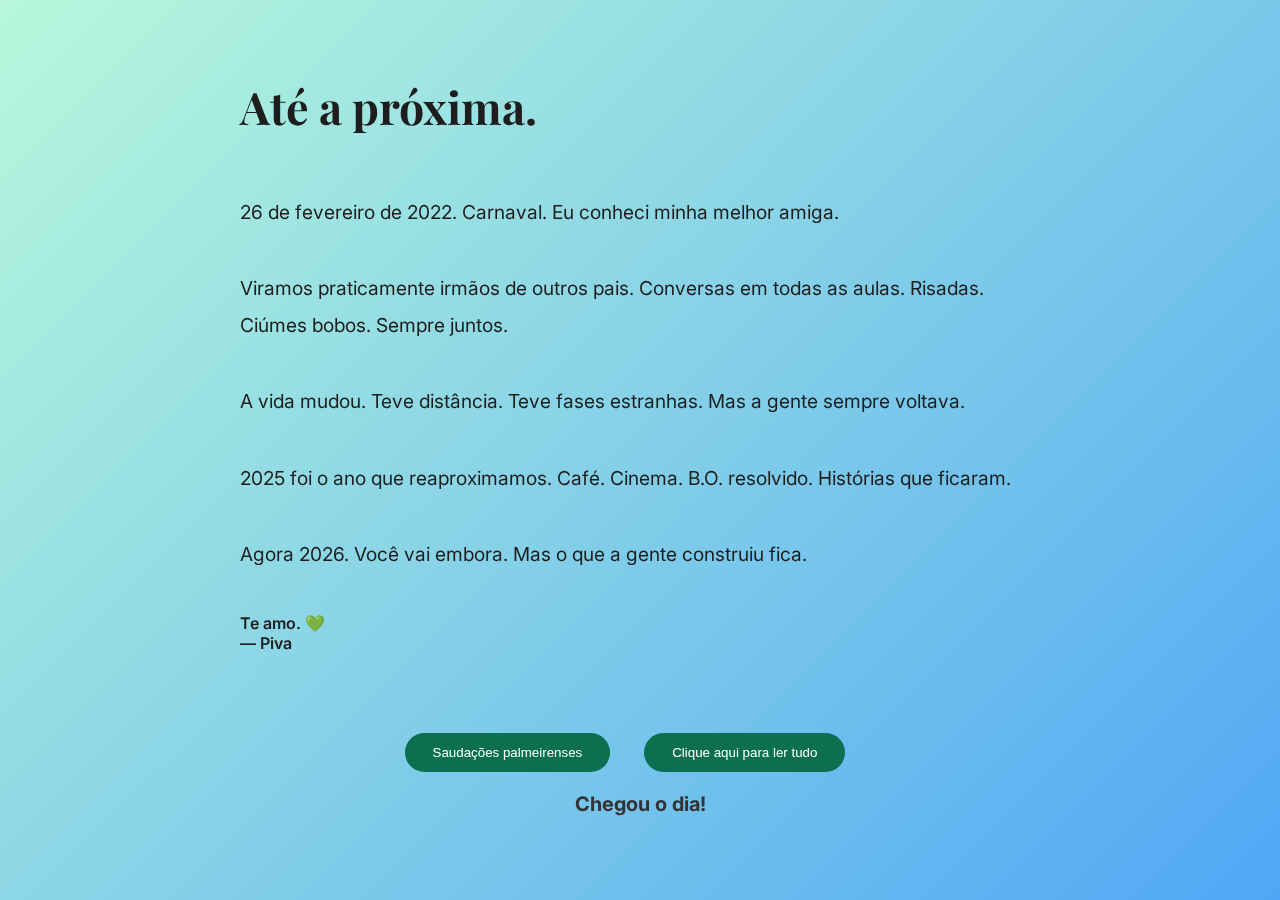
<file: index.html>
<!DOCTYPE html>
<html lang="pt-BR">

<head>
    <meta charset="UTF-8">
    <meta name="viewport" content="width=device-width, initial-scale=1.0">
    <title>Até a próxima</title>

    <link
        href="https://fonts.googleapis.com/css2?family=Playfair+Display:wght@500;600&family=Inter:wght@300;400;500&display=swap"
        rel="stylesheet">

    <link rel="shortcut icon" type="imagex/png" href="img/favicon.ico">
    <link rel="stylesheet" href="style.css">


</head>

<body>
    <div class="fade-section" id="main">
        <div class="container">
            <h1>Até a próxima.</h1>

            <p>
                26 de fevereiro de 2022.
                Carnaval.
                Eu conheci minha melhor amiga.
            </p>

            <p>
                Viramos praticamente irmãos de outros pais.
                Conversas em todas as aulas.
                Risadas.
                Ciúmes bobos.
                Sempre juntos.
            </p>

            <p>
                A vida mudou.
                Teve distância.
                Teve fases estranhas.
                Mas a gente sempre voltava.
            </p>

            <p>
                2025 foi o ano que reaproximamos.
                Café. Cinema. B.O. resolvido.
                Histórias que ficaram.
            </p>

            <p>
                Agora 2026.
                Você vai embora.
                Mas o que a gente construiu fica.
            </p>

            <div class="signature">
                Te amo. 💚 <br>
                — Piva
            </div>
        </div>
    </div>


    <div id="fullText" class="fade-section hidden">
        <div class="textComplete">
            <h1>Maria Rita</h1>

            <p>
                Eu já quis ter essa conversa com vc há muito tempo, mas nunca soube como. Agora que você realmente vai
                embora, acho que preciso falar. Cresci muito tempo morando apenas com meu pai, e homem com homem
                demonstra
                amor de formas diferentes. Com isso, nunca fui acostumado a falar que amo alguém nem a demonstrar muito
                carinho. Minha forma de demonstrar é perturbando, xingando e enchendo o saco kkkk, sei que vc já sabe
                disso
                (ou espero que saiba).
            </p>

            <p>
                Dia 26 de fevereiro de 2022, carnaval, eu não era uma pessoa muito sociável, e nesse dia tinha muita
                gente
                que eu não conhecia, mas conheci você, minha melhor amiga. Na época, eu me aproximei porque queria ficar
                com
                você kkkk, mas vc namorava e eu não achava certo dar em cima de você.
            </p>

            <p>
                Depois disso acabamos ficando muito próximos e virando praticamente irmãos de outros pais. Conversávamos
                durante todas as aulas, eu até comecei a namorar sua amiga (o que não deu muito certo kkkkk) e você a
                ficar
                com o Henrique. Nunca te falei isso, mas eu odiava a ideia de vc ficar com ele. Você era minha melhor
                amiga,
                e ele meu melhor amigo. Eu tinha passado por algumas experiências ruins com amizades, de ser apenas
                deixado
                de lado, e tinha medo de que isso pudesse acontecer de novo, mas, pelo contrário, nos tornamos ainda
                mais
                próximos.
            </p>

            <p>
                Nos formamos na escola e, no ano seguinte, eu estava na faculdade e você trabalhando. Nos afastamos um
                pouco
                no meio desse ano. Você arrumou um namorado extremamente estranho e perturbado (acho que foi nesse ano
                mesmo, não achei nenhum registro de quando foi) kkkkk, sorte que conseguiu se livrar dele.
            </p>

            <p>
                Nos reaproximamos no final de 2024 (depois que largou o cara bizarro) e, um tempo depois, o estrume que
                se
                dizia meu "amigo" (ele nunca tinha conversado comigo kkkk) começou a conversar com você, mas podemos
                esquecer ele.
            </p>

            <p>
                Em 2025 foi o ano em que mais ficamos próximos (tirando a escola). Conversávamos bastante pelo WhatsApp,
                eu
                ajudava a resolver seus B.O. com o namoro, saímos pra tomar café, ir ao cinema, fomos a festas, você até
                ficou com meu primo em uma delas kkkkk...
            </p>

            <p>
                Agora, em 2026, temos que aproveitar o pouco tempo que resta pra vc ir embora. Não vou mentir, chorei
                enquanto escrevia e lembrava de todos os momentos que tivemos juntos. Saiba que, sempre que precisar,
                estarei pronto pra te ajudar com o que for. Obrigado por fazer parte da minha vida por esses anos, eles
                foram os melhores que já tive.
            </p>

            <p>

                Não sou muito de escrever, mas dessa vez consegui até um "ler mais" no WhatsApp kkkkk. E como em Velozes
                e
                Furiosos:
            </p>

            <p>
                <b>
                    Não vou me despedir, pois nunca é um adeus.
                </b>
            </p>

            <p>
                <b>
                    Te amo. 💚 <br>
                    — Piva
                </b>
            </p>
            <p>
                <b>
                    Saudações palmeirenses.
                </b>
            </p>

        </div>
    </div>

    <div id="buttons">
        <button onclick="celebrate()">Saudações palmeirenses</button>
        <button onclick="textComplete()" id="toggleBtn">Clique aqui para ler tudo</button>
        <button id="whatsBtn" onclick="sendMessage()" class="hidden">Clique aqui para salvar esse texto</button>
    </div>

    <div id="contador"></div>
    <script src="script.js"></script>
</body>

</html>
</file>
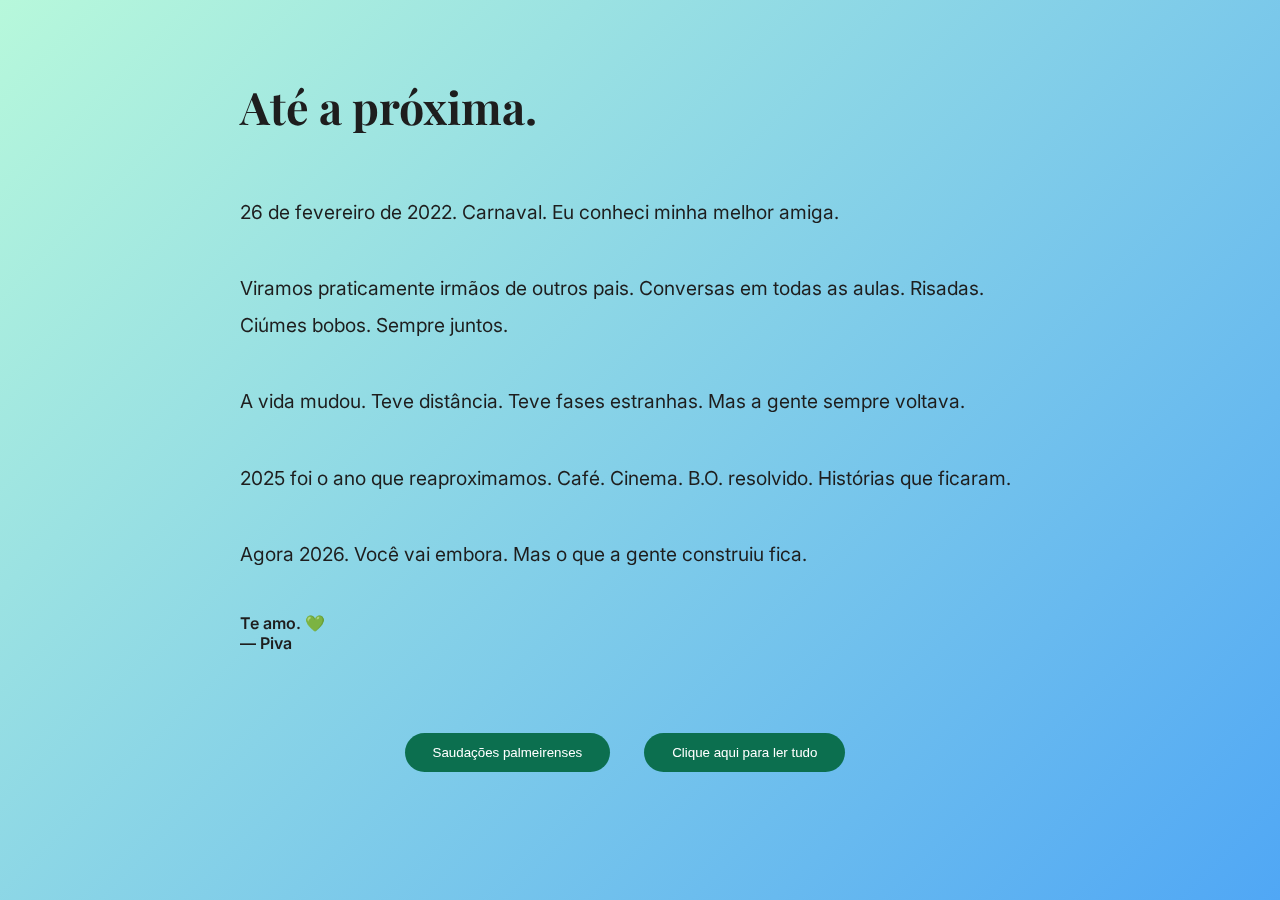
<file: tchau.html>
<!DOCTYPE html>
<html lang="pt-BR">

<head>
    <meta charset="UTF-8">
    <meta name="viewport" content="width=device-width, initial-scale=1.0">
    <title>Até a próxima</title>

    <link
        href="https://fonts.googleapis.com/css2?family=Playfair+Display:wght@500;600&family=Inter:wght@300;400;500&display=swap"
        rel="stylesheet">

    <link rel="shortcut icon" type="imagex/png" href="img/favicon.ico">
    <link rel="stylesheet" href="style.css">


</head>

<body>
    <div class="fade-section" id="main">
        <div class="container">
            <h1>Até a próxima.</h1>

            <p>
                26 de fevereiro de 2022.
                Carnaval.
                Eu conheci minha melhor amiga.
            </p>

            <p>
                Viramos praticamente irmãos de outros pais.
                Conversas em todas as aulas.
                Risadas.
                Ciúmes bobos.
                Sempre juntos.
            </p>

            <p>
                A vida mudou.
                Teve distância.
                Teve fases estranhas.
                Mas a gente sempre voltava.
            </p>

            <p>
                2025 foi o ano que reaproximamos.
                Café. Cinema. B.O. resolvido.
                Histórias que ficaram.
            </p>

            <p>
                Agora 2026.
                Você vai embora.
                Mas o que a gente construiu fica.
            </p>

            <div class="signature">
                Te amo. 💚 <br>
                — Piva
            </div>
        </div>
    </div>


    <div id="fullText" class="fade-section hidden">
        <div class="textComplete">
            <h1>Maria Rita</h1>

            <p>
                Eu já quis ter essa conversa com vc há muito tempo, mas nunca soube como. Agora que você realmente vai
                embora, acho que preciso falar. Cresci muito tempo morando apenas com meu pai, e homem com homem
                demonstra
                amor de formas diferentes. Com isso, nunca fui acostumado a falar que amo alguém nem a demonstrar muito
                carinho. Minha forma de demonstrar é perturbando, xingando e enchendo o saco kkkk, sei que vc já sabe
                disso
                (ou espero que saiba).
            </p>

            <p>
                Dia 26 de fevereiro de 2022, carnaval, eu não era uma pessoa muito sociável, e nesse dia tinha muita
                gente
                que eu não conhecia, mas conheci você, minha melhor amiga. Na época, eu me aproximei porque queria ficar
                com
                você kkkk, mas vc namorava e eu não achava certo dar em cima de você.
            </p>

            <p>
                Depois disso acabamos ficando muito próximos e virando praticamente irmãos de outros pais. Conversávamos
                durante todas as aulas, eu até comecei a namorar sua amiga (o que não deu muito certo kkkkk) e você a
                ficar
                com o Henrique. Nunca te falei isso, mas eu odiava a ideia de vc ficar com ele. Você era minha melhor
                amiga,
                e ele meu melhor amigo. Eu tinha passado por algumas experiências ruins com amizades, de ser apenas
                deixado
                de lado, e tinha medo de que isso pudesse acontecer de novo, mas, pelo contrário, nos tornamos ainda
                mais
                próximos.
            </p>

            <p>
                Nos formamos na escola e, no ano seguinte, eu estava na faculdade e você trabalhando. Nos afastamos um
                pouco
                no meio desse ano. Você arrumou um namorado extremamente estranho e perturbado (acho que foi nesse ano
                mesmo, não achei nenhum registro de quando foi) kkkkk, sorte que conseguiu se livrar dele.
            </p>

            <p>
                Nos reaproximamos no final de 2024 (depois que largou o cara bizarro) e, um tempo depois, o estrume que
                se
                dizia meu "amigo" (ele nunca tinha conversado comigo kkkk) começou a conversar com você, mas podemos
                esquecer ele.
            </p>

            <p>
                Em 2025 foi o ano em que mais ficamos próximos (tirando a escola). Conversávamos bastante pelo WhatsApp,
                eu
                ajudava a resolver seus B.O. com o namoro, saímos pra tomar café, ir ao cinema, fomos a festas, você até
                ficou com meu primo em uma delas kkkkk...
            </p>

            <p>
                Agora, em 2026, temos que aproveitar o pouco tempo que resta pra vc ir embora. Não vou mentir, chorei
                enquanto escrevia e lembrava de todos os momentos que tivemos juntos. Saiba que, sempre que precisar,
                estarei pronto pra te ajudar com o que for. Obrigado por fazer parte da minha vida por esses anos, eles
                foram os melhores que já tive.
            </p>

            <p>

                Não sou muito de escrever, mas dessa vez consegui até um "ler mais" no WhatsApp kkkkk. E como em Velozes
                e
                Furiosos:
            </p>

            <p>
                <b>
                    Não vou me despedir, pois nunca é um adeus.
                </b>
            </p>

            <p>
                <b>
                    Te amo. 💚 <br>
                    — Piva
                </b>
            </p>
            <p>
                <b>
                    Saudações palmeirenses.
                </b>
            </p>

        </div>
    </div>

    <div id="buttons">
        <button onclick="celebrate()">Saudações palmeirenses</button>
        <button onclick="textComplete()" id="toggleBtn">Clique aqui para ler tudo</button>
        <button id="whatsBtn" onclick="sendMessage()" class="hidden">Clique aqui para salvar esse texto</button>
    </div>
    <script src="script.js"></script>
</body>

</html>
</file>
<file: style.css>
* {
    margin: 0;
    padding: 0;
    box-sizing: border-box;
}

body {
    font-family: 'Inter', sans-serif;
    background: #ffffff; /* neutro */
    color: #1e1e1e;
    min-height: 100vh;
    padding: 80px 20px;

    display: flex;
    flex-direction: column;
    align-items: center;

    position: relative;
    overflow-x: hidden;
}

body::before,
body::after {
    content: "";
    position: fixed;
    inset: 0;
    transition: opacity 0.8s ease;
    z-index: -1;
}

/* Azul (padrão visível) */
body::before {
    background: linear-gradient(135deg, #b7f8db, #50a7f5);
    opacity: 1;
}

/* Verde (começa invisível) */
body::after {
    background: linear-gradient(135deg, #a8ff78, #78ffd6);
    opacity: 0;
}

/* Quando celebra */
body.celebration::before {
    opacity: 0;
}

body.celebration::after {
    opacity: 1;
}

.celebration {
    background: linear-gradient(135deg, #a8ff78, #78ffd6);
}

.container {
    max-width: 800px;
}

h1 {
    font-family: 'Playfair Display', serif;
    font-size: 2.8rem;
    margin-bottom: 60px;
    line-height: 1.2;
}

p {
    font-size: 1.2rem;
    line-height: 1.9;
    margin-bottom: 40px;
    opacity: 0;
    transform: translateY(20px);
    transition: all 0.8s ease;
}

p.visible {
    opacity: 1;
    transform: translateY(0);
}

.highlight {
    font-weight: 500;
    color: #0c6f4f;
}

.final {
    margin-top: 80px;
    font-size: 1.4rem;
    font-weight: 500;
}

.signature {
    margin-top: 30px;
    font-weight: 600;
}

button {
    margin-top: 40px;
    padding: 12px 28px;
    border-radius: 30px;
    border: none;
    background: #0c6f4f;
    color: white;
    cursor: pointer;
    font-weight: 500;
    transition: 0.3s;
    margin-right: 30px;
}

button:hover {
    transform: scale(1.05);
}

.textComplete {
    margin-top: 120px;
}

.textComplete.show {
    display: block;
}

#buttons {
    max-width: 800px;
    margin-top: 40px;
}

#buttons button {
    margin-right: 30px;
}

.fade-section {
    opacity: 1;
    transition: opacity 0.6s ease;
}

.fade-section.fade-out {
    opacity: 0;
}

.hidden {
    display: none;
}

#contador {
    font-size: 20px;
    font-weight: bold;
    margin-top: 20px;
    color: #333;
}
</file>
